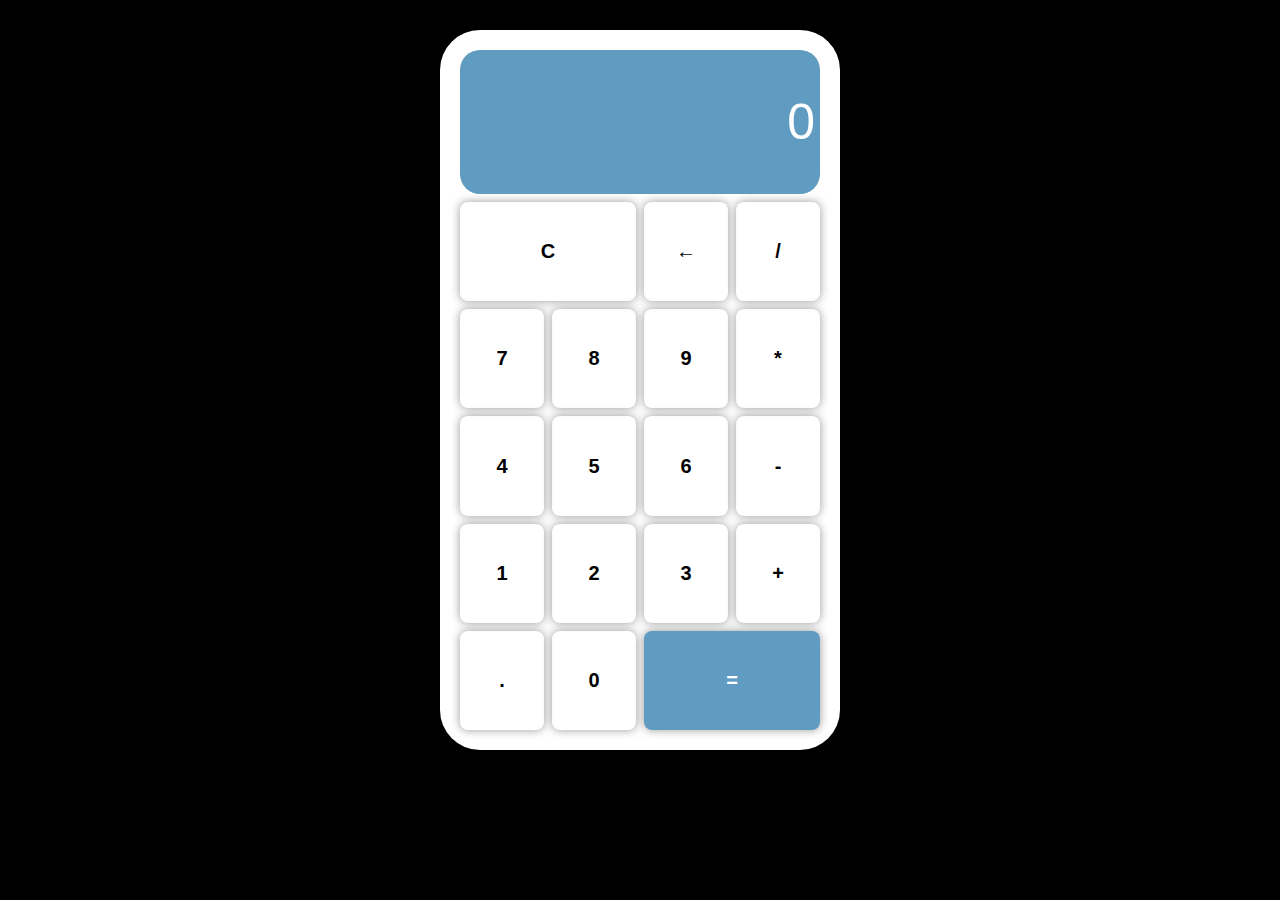
<file: index.html>
<!DOCTYPE html>
<html lang="en">
<head>
    <meta charset="UTF-8">
    <meta name="viewport" content="width=device-width, initial-scale=1.0">
    <title>Calculator</title>
    <link rel="stylesheet" href="style.css">
</head>
<body>
    <div class="calculator">
        <div class="output">
            <div id="result">
                0</div>
        </div>
        <button id="clear" class="span-two">C</button>
        <button id="delete">&larr;</button>
        <button id="divide">/</button>
        <button class="number">7</button>
        <button class="number">8</button>
        <button class="number">9</button>
        <button id="mul">*</button>
        <button class="number">4</button>
        <button class="number">5</button>
        <button class="number">6</button>
        <button id="minus">-</button>
        <button class="number">1</button>
        <button class="number">2</button>
        <button class="number">3</button>
        <button id="plus">+</button>
        <button id="dot">.</button>
        <button class="number">0</button>
        <button id="eq" class="span-two">=</button>
    </div>
    <script src="app.js"></script>
</body>
</html>
</file>
<file: style.css>
*{
    margin: 0;
    padding: 0;
    box-sizing: border-box;
    font-family: Verdana, Geneva, Tahoma, sans-serif;
}


body{
    background-color: black;
    color: white;
}

.calculator{
    height: 100%;
    min-height: 80vh;
    background-color: white;
    display: grid;
    grid-template-columns: repeat(4,1fr);
    max-width: 400px;
    margin: 30px auto;
    padding: 20px;
    gap: 8px;
    border-radius: 40px;
}

.calculator .output{
    background-color: #609cc2;
    grid-column: 1/5;
    color: white;
    display: flex;
    justify-content: flex-end;
    align-items: center;
    font-size: 50px;
    padding: 5px;
    border-radius: 20px;
    word-break: break-all;
    word-wrap: break-word;
}

.calculator button{
    font-size: 20px;
    font-weight: 600;
    border: none;
    background: none;
    box-shadow: 0px 0px 10px #999999;
    border-radius: 8px;
    cursor: pointer;
    transition: all 0.5s ease;
}

.calculator button:hover{
    background: aquamarine;
}

.span-two{
    grid-column: span 2;
}

.calculator button:last-child{
    background: #609cc2;
    color: white;
}
</file>
